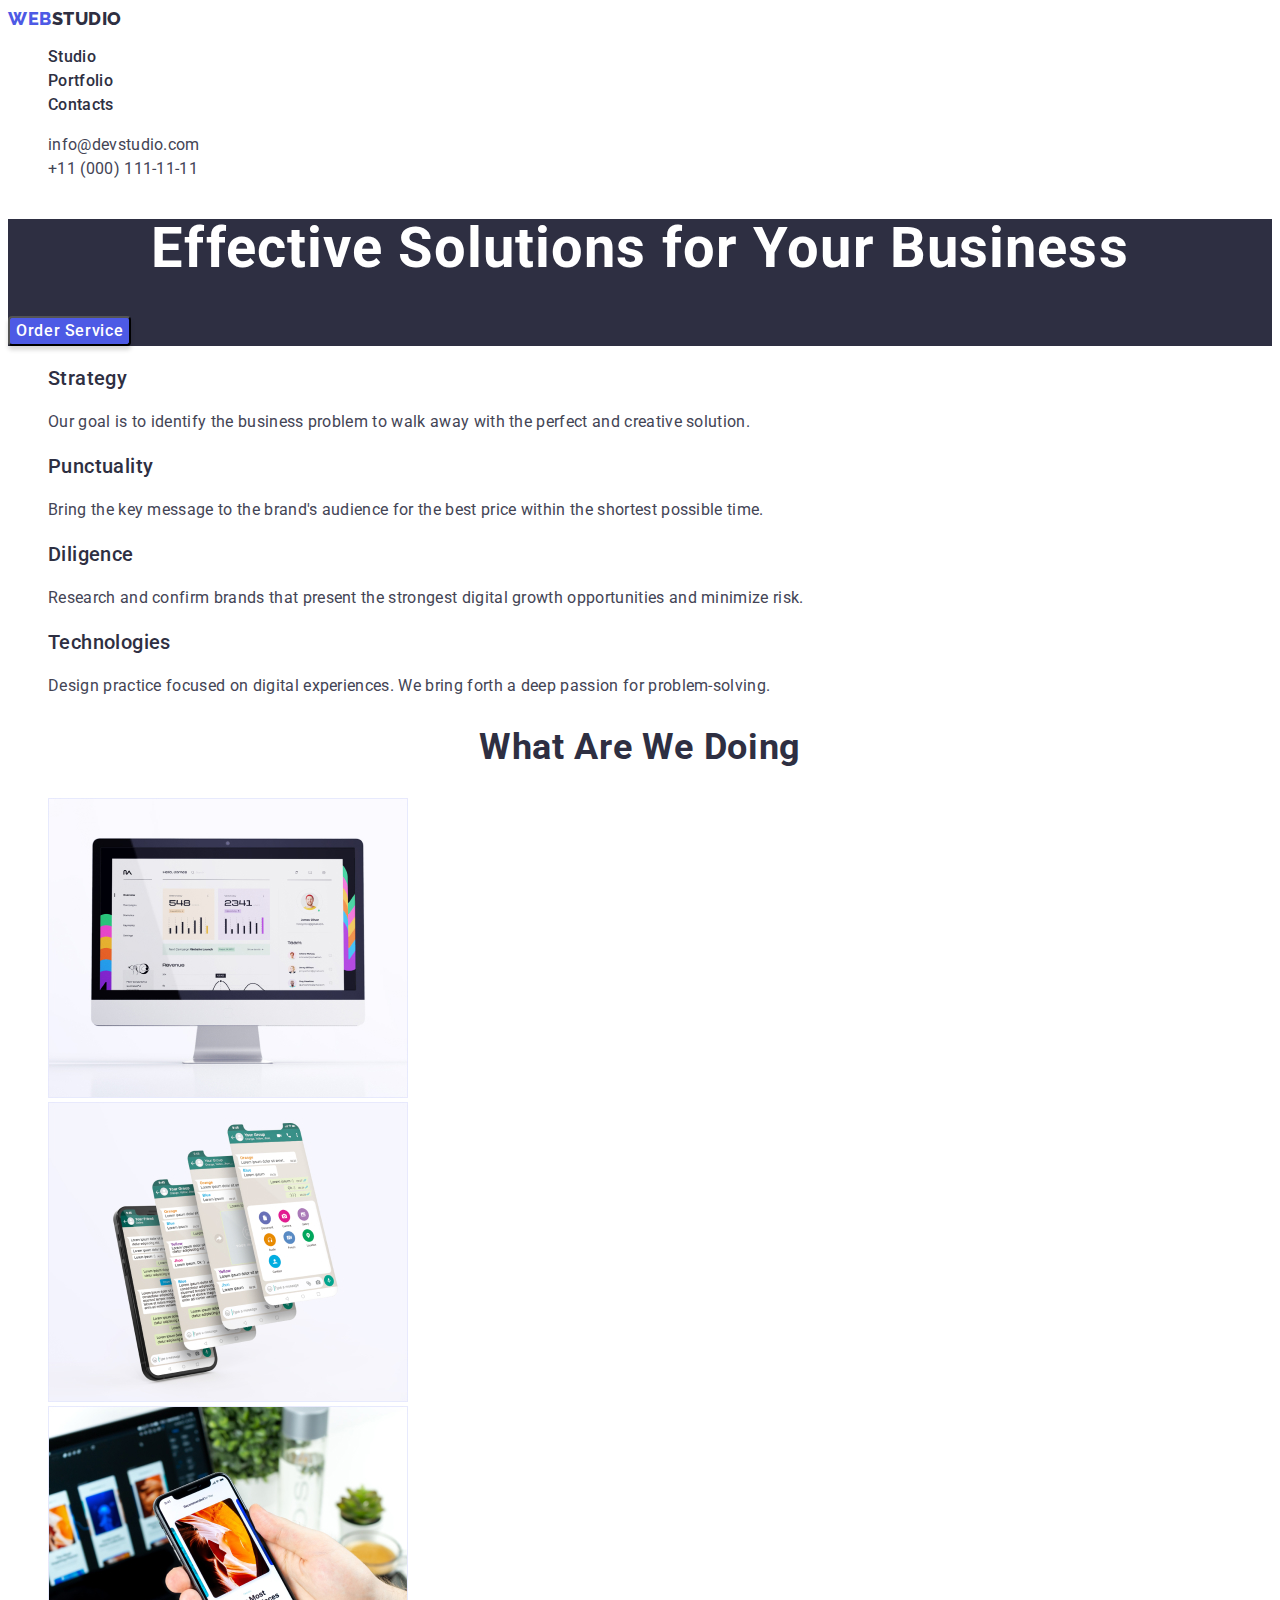
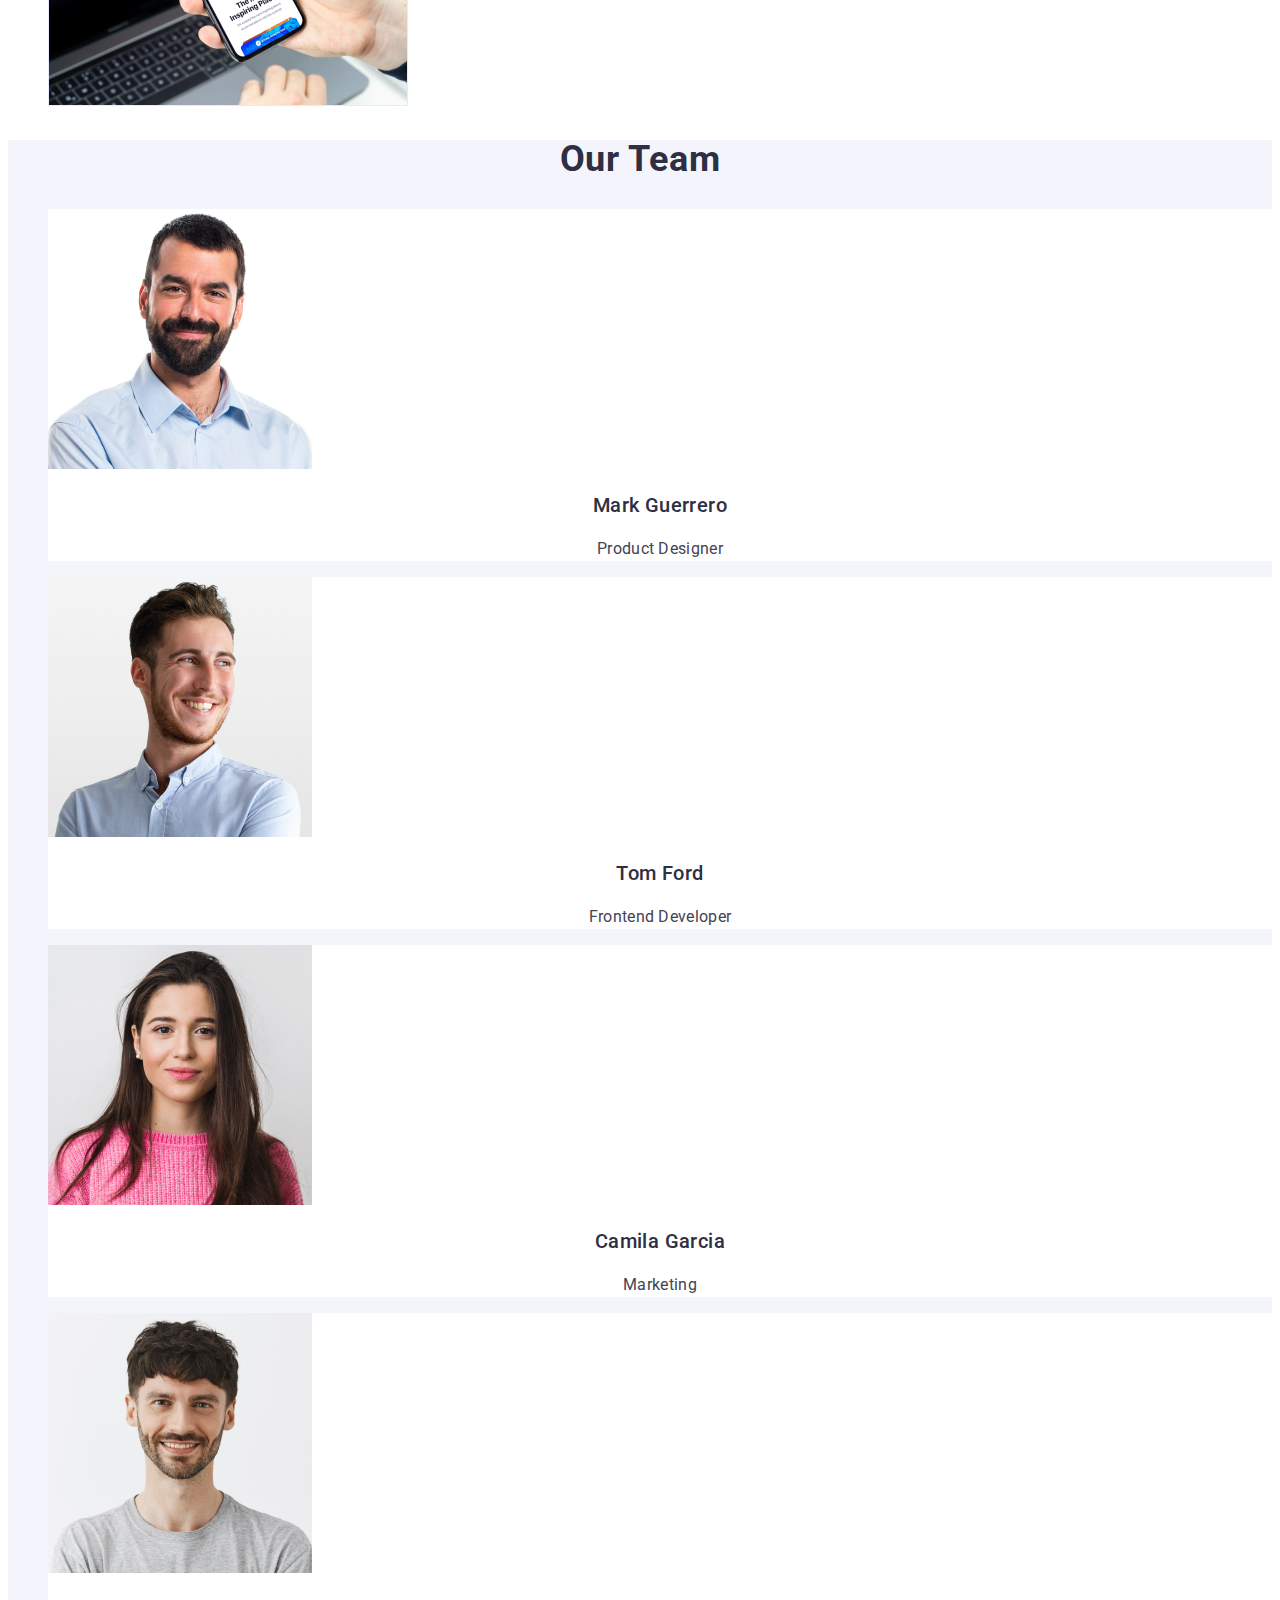
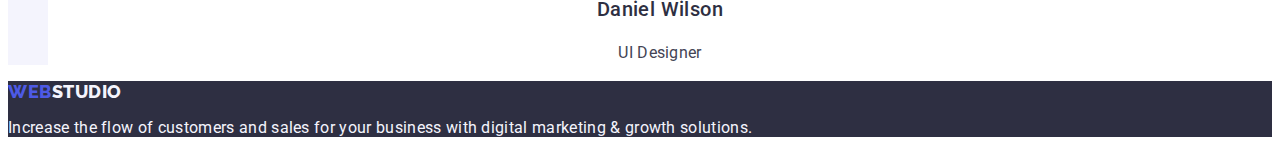
<file: index.html>
<!DOCTYPE html>
<html lang="en">
  <head>
    <meta charset="UTF-8" />
    <meta http-equiv="X-UA-Compatible" content="IE=edge" />
    <meta name="viewport" content="width=device-width, initial-scale=1.0" />
    <title>Webstudio</title>
    <link rel="preconnect" href="https://fonts.googleapis.com" />
    <link rel="preconnect" href="https://fonts.gstatic.com" crossorigin />
    <link
      href="https://fonts.googleapis.com/css2?family=Raleway:wght@800&family=Roboto:wght@400;500;700&display=swap"
      rel="stylesheet"
    />
    <link rel="stylesheet" href="./css/styles.css" />
  </head>
  <body>
    <header class="main-header">
      <nav class="main-nav">
        <a href="./index.html" class="page-logo link"
          >Web<span class="studio-logo">Studio</span></a
        >
        <ul class="nav-list list">
          <li class="nav-list-item">
            <a href="./index.html" class="nav-list-link link">Studio</a>
          </li>
          <li class="nav-list-item">
            <a href="./portfolio.html" class="nav-list-link link">Portfolio</a>
          </li>
          <li class="nav-list-item">
            <a href="" class="nav-list-link link">Contacts</a>
          </li>
        </ul>
      </nav>
      <address class="header-address">
        <ul class="contact-list list">
          <li class="contact-list-item">
            <a href="mailto:info@devstudio.com" class="contacts-link link"
              >info@devstudio.com</a
            >
          </li>
          <li class="contact-list-item">
            <a href="tel:+110001111111" class="contacts-link link"
              >+11 (000) 111-11-11</a
            >
          </li>
        </ul>
      </address>
    </header>
    <main class="page-main">
      <section class="section-main-busines">
        <h1 class="title-busines">Effective Solutions for Your Business</h1>
        <button class="modal-open-button" type="button">Order Service</button>
      </section>
      <section class="section-main-advantages">
        <h2 hidden class="hidden-list">features</h2>
        <ul class="main-list list">
          <li class="main-list-item">
            <h3 class="main-list-title">Strategy</h3>
            <p class="subtitle-main">
              Our goal is to identify the business problem to walk away with the
              perfect and creative solution.
            </p>
          </li>
          <li class="main-list-item">
            <h3 class="main-list-title">Punctuality</h3>
            <p class="subtitle-main">
              Bring the key message to the brand's audience for the best price
              within the shortest possible time.
            </p>
          </li>
          <li class="main-list-item">
            <h3 class="main-list-title">Diligence</h3>
            <p class="subtitle-main">
              Research and confirm brands that present the strongest digital
              growth opportunities and minimize risk.
            </p>
          </li>
          <li class="main-list-item">
            <h3 class="main-list-title">Technologies</h3>
            <p class="subtitle-main">
              Design practice focused on digital experiences. We bring forth a
              deep passion for problem-solving.
            </p>
          </li>
        </ul>
      </section>
      <section class="section-project">
        <h2 class="main-title">What are we doing</h2>
        <ul class="project-list list">
          <li class="project-list-item">
            <img
              src="./images/index/what-are-we-doing/one.jpg"
              alt="робота-1"
              width="360"
              height="300"
              class="project-list-img"
            />
          </li>
          <li class="project-list-item">
            <img
              src="./images/index/what-are-we-doing/two.jpg"
              alt="робота-2"
              width="360"
              height="300"
              class="project-list-img"
            />
          </li>
          <li class="project-list-item">
            <img
              src="./images/index/what-are-we-doing/three.jpg"
              alt="робота-3"
              width="360"
              height="300"
              class="project-list-img"
            />
          </li>
        </ul>
      </section>
      <section class="main-section-team">
        <h2 class="main-title">Our Team</h2>
        <ul class="team-list list">
          <li class="team-list-item">
            <img
              src="./images/index/team/Mark-Guerrero.jpg"
              alt="Product Designer"
              width="264"
              height="260"
              class="team-list-img"
            />
            <h3 class="team-list-workers">Mark Guerrero</h3>
            <p class="team-list-profession">Product Designer</p>
          </li>
          <li class="team-list-item">
            <img
              src="./images/index/team/Tom-Ford.jpg"
              alt="Frontend Developer"
              width="264"
              height="260"
              class="team-list-img"
            />
            <h3 class="team-list-workers">Tom Ford</h3>
            <p class="team-list-profession">Frontend Developer</p>
          </li>
          <li class="team-list-item">
            <img
              src="./images/index/team/Camila-Garcia.jpg"
              alt="Marketing"
              width="264"
              height="260"
              class="team-list-img"
            />
            <h3 class="team-list-workers">Camila Garcia</h3>
            <p class="team-list-profession">Marketing</p>
          </li>
          <li class="team-list-item">
            <img
              src="./images/index/team/Daniel-Wilson.jpg"
              alt="UI Designer"
              width="264"
              height="260"
              class="team-list-img"
            />
            <h3 class="team-list-workers">Daniel Wilson</h3>
            <p class="team-list-profession">UI Designer</p>
          </li>
        </ul>
      </section>
    </main>
    <footer class="page-footer">
      <a href="./index.html" class="page-logo link"
        >Web<span class="studio-logo-footer">Studio</span></a
      >
      <p class="footer-text">
        Increase the flow of customers and sales for your business with digital
        marketing & growth solutions.
      </p>
    </footer>
  </body>
</html>
</file>
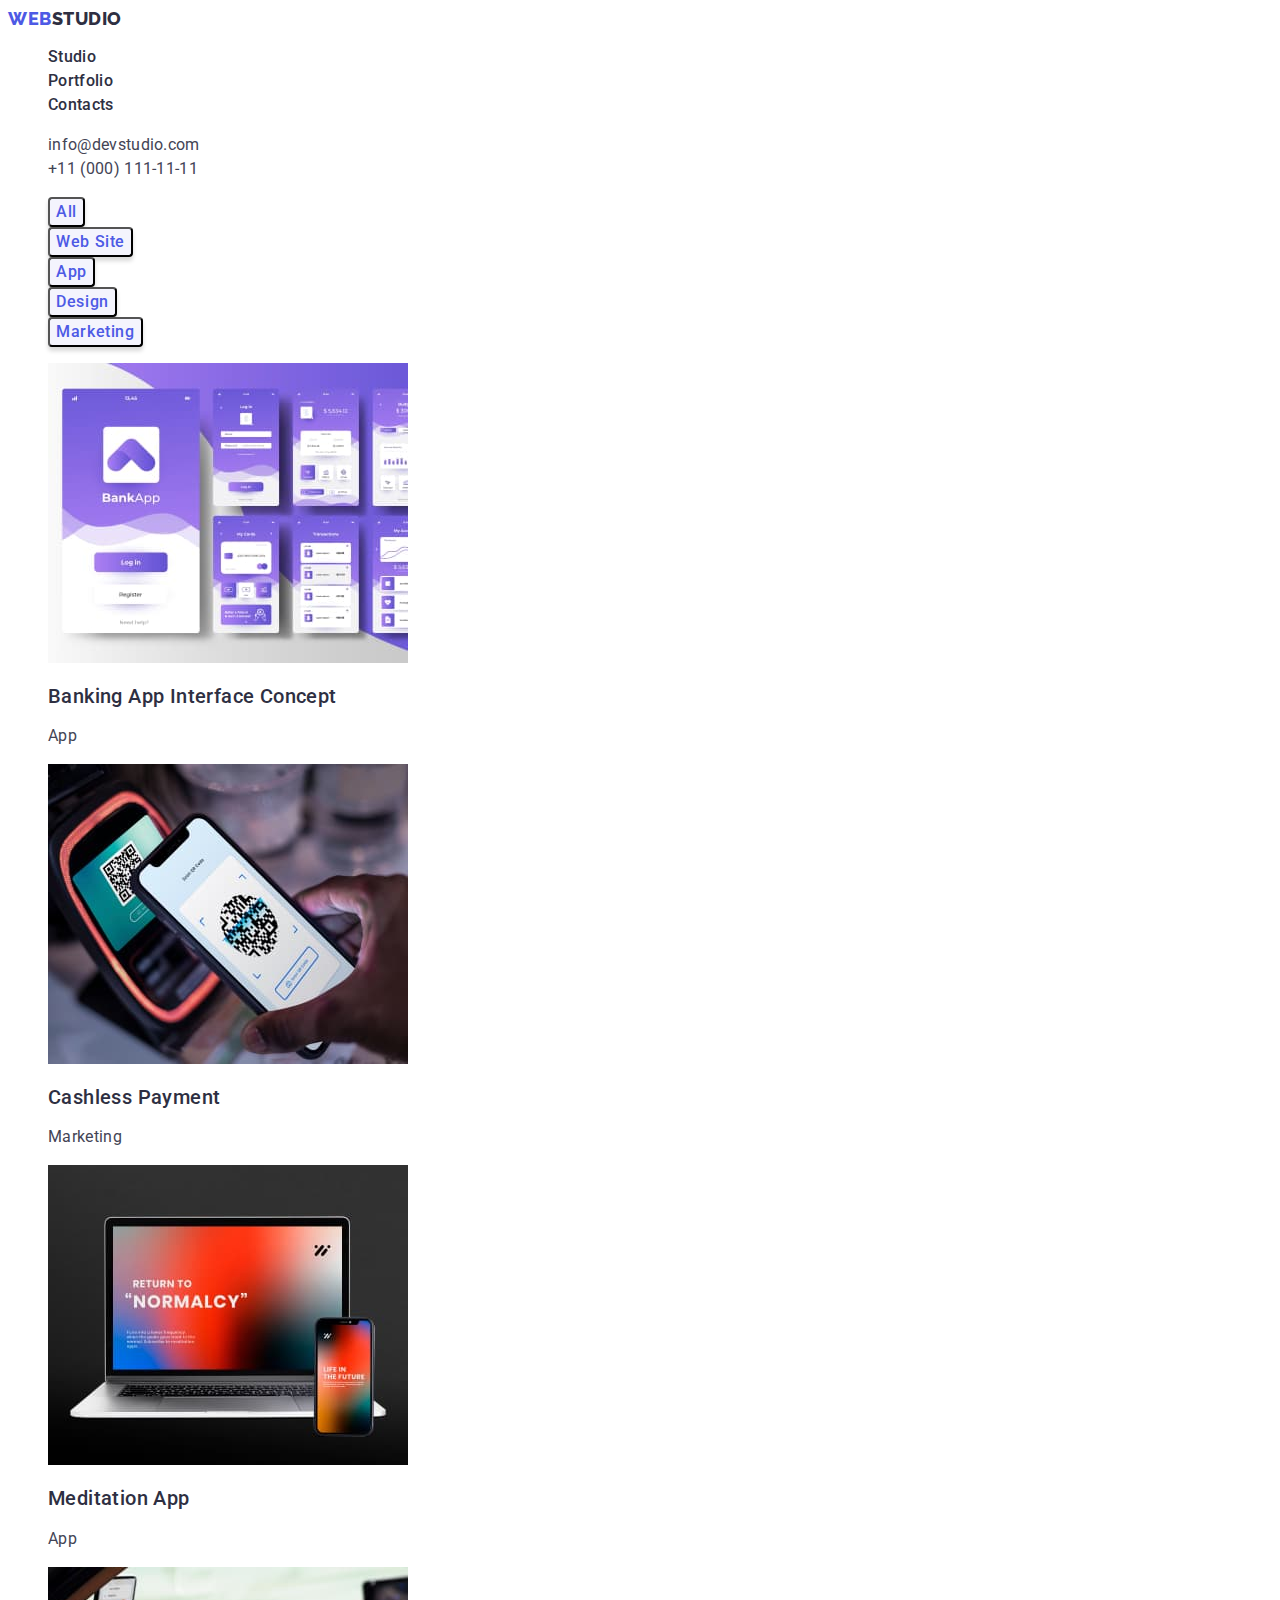
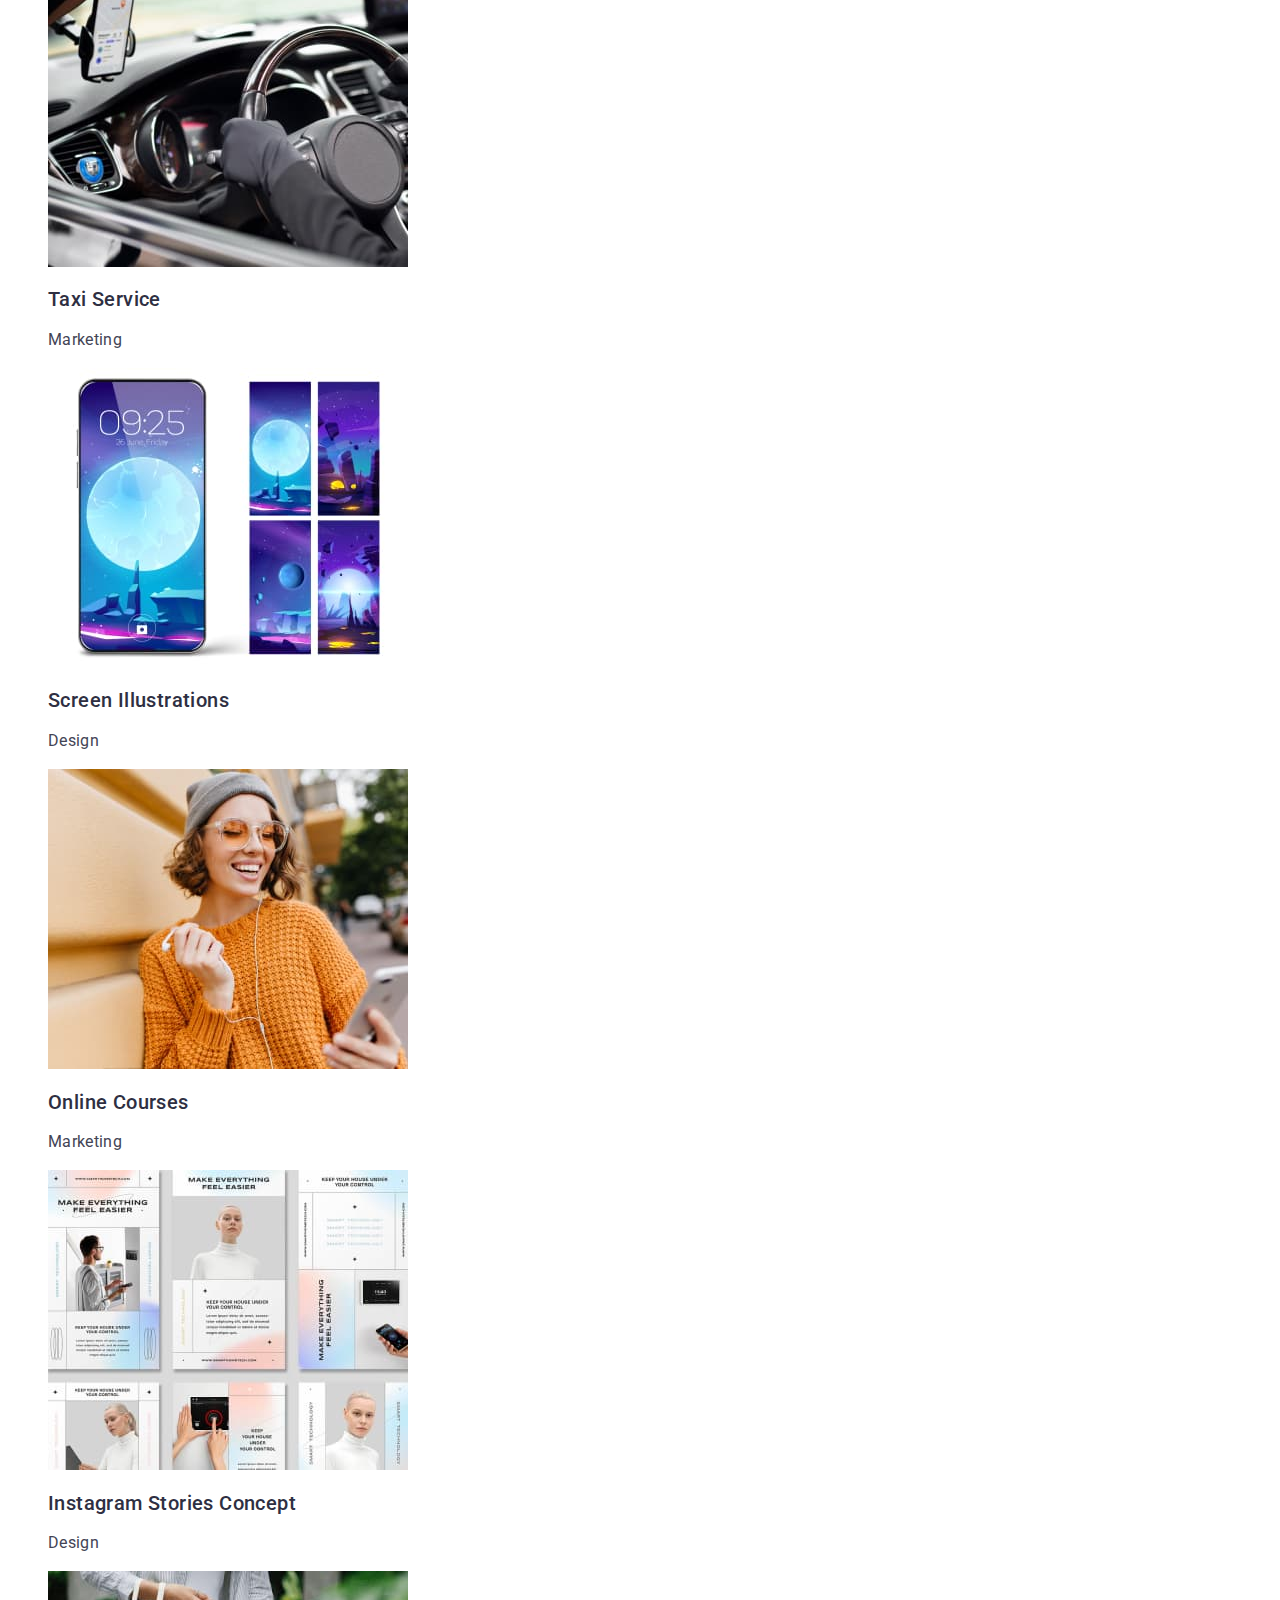
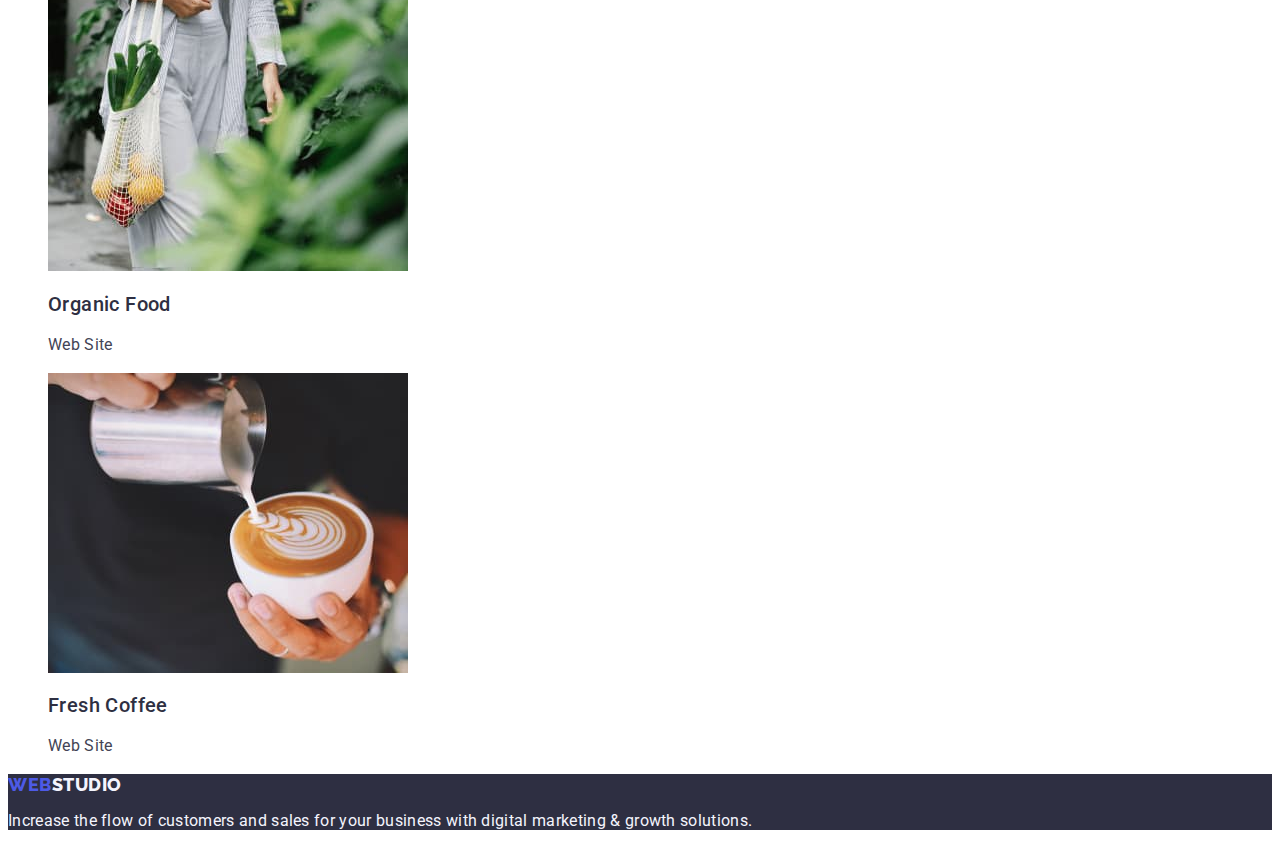
<file: portfolio.html>
<!DOCTYPE html>
<html lang="en">
  <head>
    <meta charset="UTF-8" />
    <meta http-equiv="X-UA-Compatible" content="IE=edge" />
    <meta name="viewport" content="width=device-width, initial-scale=1.0" />
    <title>Webstudio</title>
    <link rel="preconnect" href="https://fonts.googleapis.com" />
    <link rel="preconnect" href="https://fonts.gstatic.com" crossorigin />
    <link
      href="https://fonts.googleapis.com/css2?family=Raleway:wght@800&family=Roboto:wght@400;500;700&display=swap"
      rel="stylesheet"
    />
    <link rel="stylesheet" href="./css/styles.css" />
  </head>
  <body>
    <header class="main-header">
      <nav class="main-nav">
        <a href="./index.html" class="page-logo link"
          >Web<span class="studio-logo">Studio</span></a
        >
        <ul class="nav-list list">
          <li class="nav-list-item">
            <a href="./index.html" class="nav-list-link link">Studio</a>
          </li>
          <li class="nav-list-item">
            <a href="./portfolio.html" class="nav-list-link link">Portfolio</a>
          </li>
          <li class="nav-list-item">
            <a href="" class="nav-list-link link">Contacts</a>
          </li>
        </ul>
      </nav>
      <address class="header-address">
        <ul class="contact-list list">
          <li class="contact-list-item">
            <a href="mailto:info@devstudio.com" class="contacts-link link"
              >info@devstudio.com</a
            >
          </li>
          <li class="contact-list-item">
            <a href="tel:+110001111111" class="contacts-link link"
              >+11 (000) 111-11-11</a
            >
          </li>
        </ul>
      </address>
    </header>
    <main>
      <section class="section-main">
        <h1 hidden>Main</h1>
        <ul class="button-list list">
          <li class="button-list-item">
            <button class="modal-open-btn" type="button">All</button>
          </li>
          <li class="button-list-item">
            <button class="modal-open-btn" type="button">Web Site</button>
          </li>
          <li class="button-list-item">
            <button class="modal-open-btn" type="button">App</button>
          </li>
          <li class="button-list-item">
            <button class="modal-open-btn" type="button">Design</button>
          </li>
          <li class="button-list-item">
            <button class="modal-open-btn" type="button">Marketing</button>
          </li>
        </ul>
        <ul class="widget-list list">
          <li class="widget-list-item">
            <a href="" class="widget-link link">
              <img
                src="./images/Portfolio/Banking-App-Interface-Concept.jpg"
                alt="App"
                class="widget-list-img"
                width="360"
                height="300"
              />
              <h2 class="widget-list-title">Banking App Interface Concept</h2>
              <p class="widget-list-text">App</p>
            </a>
          </li>
          <li class="widget-list-item">
            <a href="" class="widget-link link">
              <img
                src="./images/Portfolio/Cashless-Payment.jpg"
                alt="Marketing"
                class="widget-list-img"
                width="360"
                height="300"
              />
              <h2 class="widget-list-title">Cashless Payment</h2>
              <p class="widget-list-text">Marketing</p>
            </a>
          </li>
          <li class="widget-list-item">
            <a href="" class="widget-link link">
              <img
                src="./images/Portfolio/Meditation-App.jpg"
                alt="App"
                class="widget-list-img"
                width="360"
                height="300"
              />
              <h2 class="widget-list-title">Meditation App</h2>
              <p class="widget-list-text">App</p>
            </a>
          </li>
          <li class="widget-list-item">
            <a href="" class="widget-link link">
              <img
                src="./images/Portfolio/Taxi-Service.jpg"
                alt="Marketing"
                class="widget-list-img"
                width="360"
                height="300"
              />
              <h2 class="widget-list-title">Taxi Service</h2>
              <p class="widget-list-text">Marketing</p>
            </a>
          </li>
          <li class="widget-list-item">
            <a href="" class="widget-link link">
              <img
                src="./images/Portfolio/Screen-Illustrations.jpg"
                alt="Design"
                class="widget-list-img"
                width="360"
                height="300"
              />
              <h2 class="widget-list-title">Screen Illustrations</h2>
              <p class="widget-list-text">Design</p>
            </a>
          </li>
          <li class="widget-list-item">
            <a href="" class="widget-link link">
              <img
                src="./images/Portfolio/Online-Courses.jpg"
                alt="Marketing"
                class="widget-list-img"
                width="360"
                height="300"
              />
              <h2 class="widget-list-title">Online Courses</h2>
              <p class="widget-list-text">Marketing</p>
            </a>
          </li>
          <li class="widget-list-item">
            <a href="" class="widget-link link">
              <img
                src="./images/Portfolio/Instagram-Stories-Concept.jpg"
                alt="Design"
                class="widget-list-img"
                width="360"
                height="300"
              />
              <h2 class="widget-list-title">Instagram Stories Concept</h2>
              <p class="widget-list-text">Design</p>
            </a>
          </li>
          <li class="widget-list-item">
            <a href="" class="widget-link link">
              <img
                src="./images/Portfolio/Organic-Food.jpg"
                alt="Web Site"
                class="widget-list-img"
                width="360"
                height="300"
              />
              <h2 class="widget-list-title">Organic Food</h2>
              <p class="widget-list-text">Web Site</p>
            </a>
          </li>
          <li class="widget-list-item">
            <a href="" class="widget-link link">
              <img
                src="./images/Portfolio/Fresh-Coffee.jpg"
                alt="WebSite"
                class="widget-list-img"
                width="360"
                height="300"
              />
              <h2 class="widget-list-title">Fresh Coffee</h2>
              <p class="widget-list-text">Web Site</p>
            </a>
          </li>
        </ul>
      </section>
    </main>
    <footer class="page-footer">
      <a href="./index.html" class="page-logo link"
        >Web<span class="studio-logo-footer">Studio</span></a
      >
      <p class="footer-text">
        Increase the flow of customers and sales for your business with digital
        marketing & growth solutions.
      </p>
    </footer>
  </body>
</html>
</file>
<file: css/styles.css>
button {
  cursor: pointer;
}
.list {
  list-style: none;
}
.link {
  text-decoration: none;
}
.page-logo {
  font-family: "Raleway", sans-serif;
  font-weight: 800;
  font-size: 18px;
  line-height: 1.17;
  display: flex;
  align-items: center;
  letter-spacing: 0.03em;
  text-transform: uppercase;

  color: #4d5ae5;
}
.nav-list-link:hover,
.nav-list-link:focus {
  color: #404bbf;
}
.studio-logo {
  color: #2e2f42;
}
.nav-list-link {
  font-family: "Roboto", sans-serif;
  font-weight: 500;
  font-size: 16px;
  line-height: 1.5;
  letter-spacing: 0.02em;
  color: #2e2f42;
}
.contacts-link {
  font-family: "Roboto", sans-serif;
  font-weight: 400;
  font-size: 16px;
  line-height: 1.5;

  letter-spacing: 0.02em;

  color: #434455;
}
.title-busines {
  font-family: "Roboto", sans-serif;
  font-weight: 700;
  font-size: 56px;
  line-height: 1.07;
  text-align: center;
  letter-spacing: 0.02em;

  color: #ffffff;
}
.modal-open-btn {
  font-family: "Roboto", sans-serif;
  font-weight: 500;
  font-size: 16px;
  line-height: 1.2;
  align-items: center;
  letter-spacing: 0.04em;
  color: #ffffff;
  background: #4d5ae5;
  box-shadow: 0px 4px 4px rgba(0, 0, 0, 0.15);
  border-radius: 4px;
}
.main-list-title {
  font-family: "Roboto", sans-serif;
  font-weight: 500;
  font-size: 20px;
  line-height: 1.2;

  letter-spacing: 0.02em;

  color: #2e2f42;
}
.subtitle-main {
  font-family: "Roboto", sans-serif;
  font-weight: 400;
  font-size: 16px;
  line-height: 1.5;
  letter-spacing: 0.02em;

  color: #434455;
}
.main-title {
  font-family: "Roboto", sans-serif;
  font-weight: 700;
  font-size: 36px;
  line-height: 1.11;
  text-align: center;
  letter-spacing: 0.02em;
  text-transform: capitalize;
  color: #2e2f42;
}
.team-list-workers {
  font-family: "Roboto", sans-serif;
  font-weight: 500;
  font-size: 20px;
  line-height: 1.2;
  text-align: center;
  letter-spacing: 0.02em;

  color: #2e2f42;
}
.team-list-profession {
  font-family: "Roboto", sans-serif;
  font-weight: 400;
  font-size: 16px;
  line-height: 1.5;
  text-align: center;
  letter-spacing: 0.02em;

  color: #434455;
}
.footer-text {
  font-family: "Roboto", sans-serif;
  font-weight: 400;
  font-size: 16px;
  line-height: 1, 33;
  letter-spacing: 0.02em;

  color: #f4f4fd;
}

.modal-open-btn {
  font-family: "Roboto", sans-serif;
  font-weight: 500;
  font-size: 16px;
  line-height: 24px;

  display: flex;
  align-items: center;
  text-align: center;
  letter-spacing: 0.04em;

  color: #4d5ae5;
  background: #f4f4fd;
}
.modal-open-btn:hover,
.modal-open-btn:focus {
  background: #404bbf;
  box-shadow: 0px 3px 1px rgba(0, 0, 0, 0.1), 0px 2px 1px rgba(0, 0, 0, 0.08),
    0px 2px 2px rgba(0, 0, 0, 0.12);
  border-radius: 4px;
  color: #ffffff;
}
.widget-list-title {
  font-family: "Roboto", sans-serif;
  font-weight: 500;
  font-size: 20px;
  line-height: 1.2;

  letter-spacing: 0.02em;

  color: #2e2f42;
}
.widget-list-text {
  font-family: "Roboto";
  font-style: normal;
  font-weight: 400;
  font-size: 16px;
  line-height: 24px;

  letter-spacing: 0.02em;

  color: #434455;
}
body {
  color: #434455;
  font-family: "Roboto", sans-serif;
  background-color: #ffffff;
}
.header-address {
  font-style: normal;
}
.contacts-link:hover,
.contacts-link:focus {
  color: #404bbf;
}
.section-main-busines {
  background-color: #2e2f42;
}
.modal-open-button {
  font-family: "Roboto", sans-serif;
  font-weight: 500;
  font-size: 16px;
  line-height: 1.5;
  align-items: center;
  letter-spacing: 0.04em;
  color: #ffffff;
  background: #4d5ae5;
  box-shadow: 0px 4px 4px rgba(0, 0, 0, 0.15);
  border-radius: 4px;
}
.modal-open-button:hover,
.modal-open-button:focus {
  background-color: #404bbf;
}
.hidden-list {
  font-family: "Roboto", sans-serif;
  font-weight: 700;
  font-size: 36px;
  line-height: 1, 33;
  text-align: center;
  letter-spacing: 0.02em;
  text-transform: capitalize;
  color: #2e2f42;
}
.main-section-team {
  background-color: #f4f4fd;
}
.team-list-item {
  background-color: #ffffff;
}
.page-footer {
  background-color: #2e2f42;
}
.studio-logo-footer {
  color: #f4f4fd;
}
:root {
}
</file>
